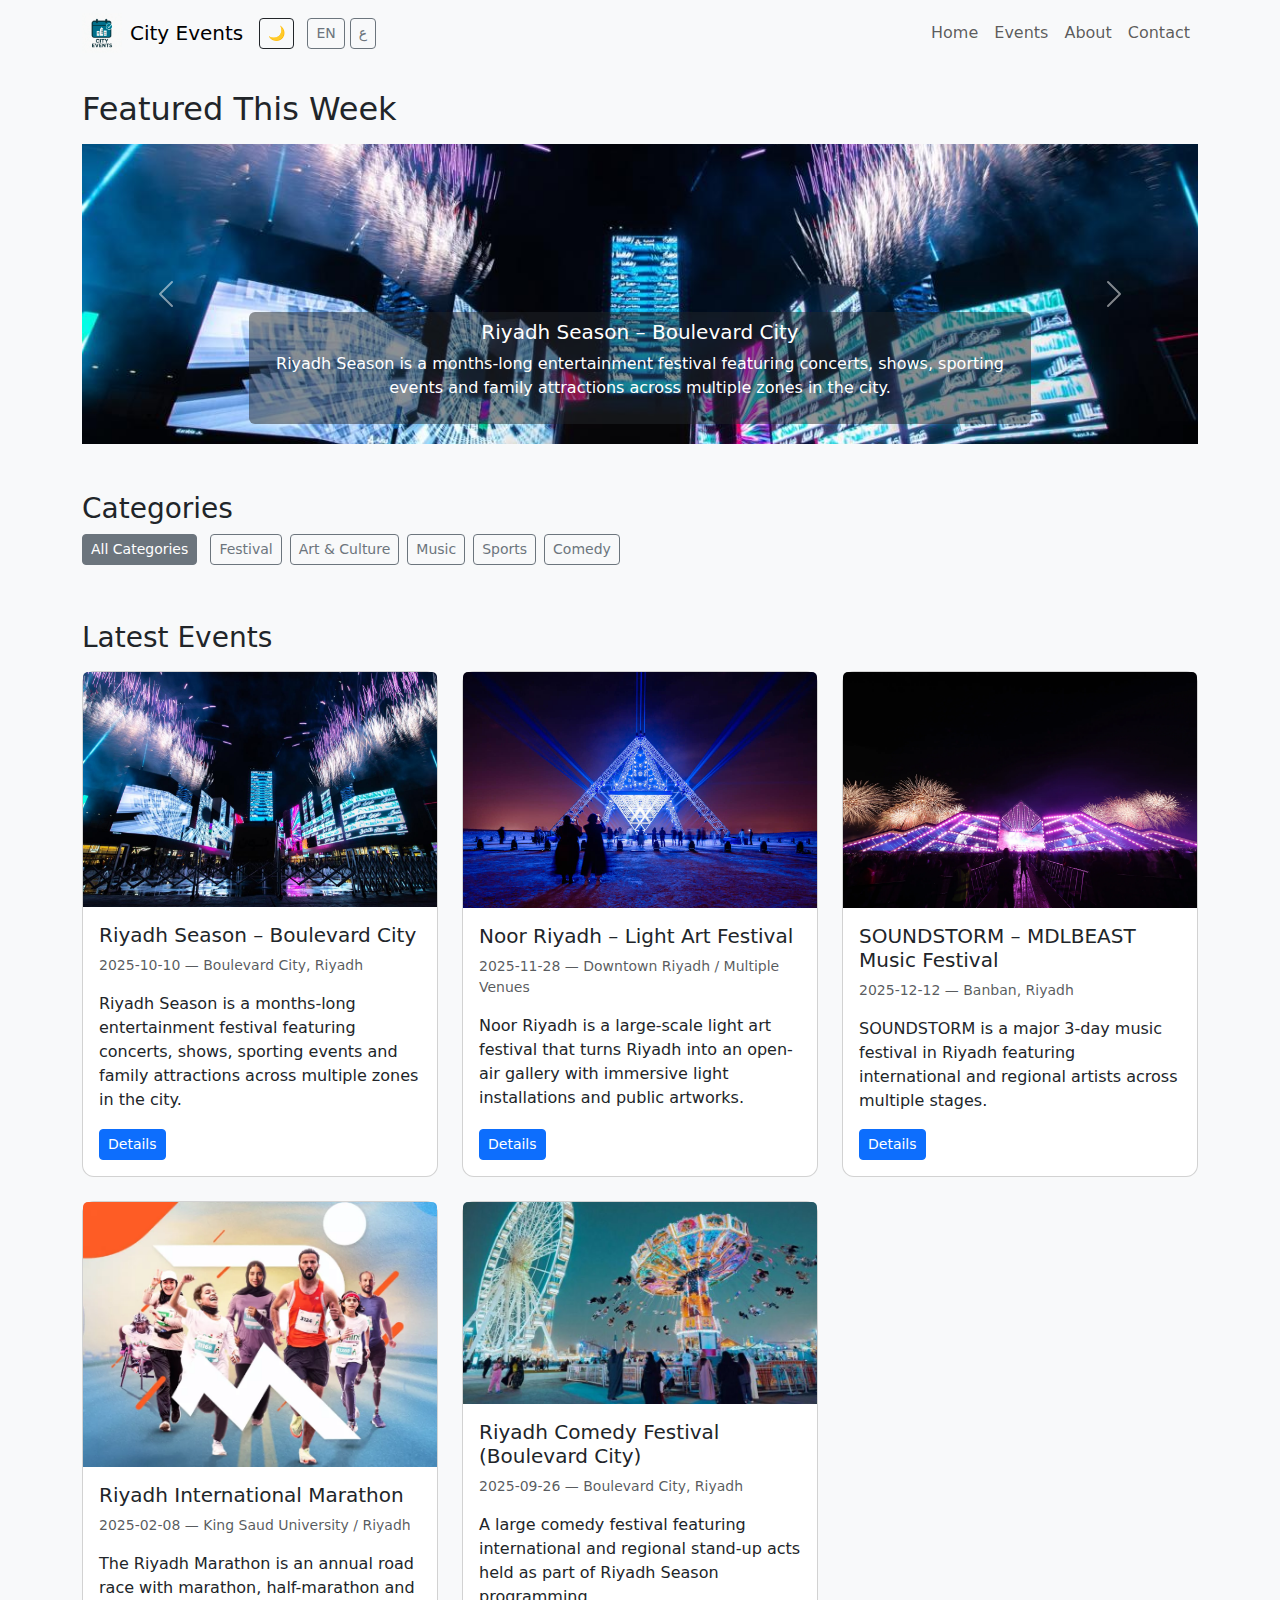
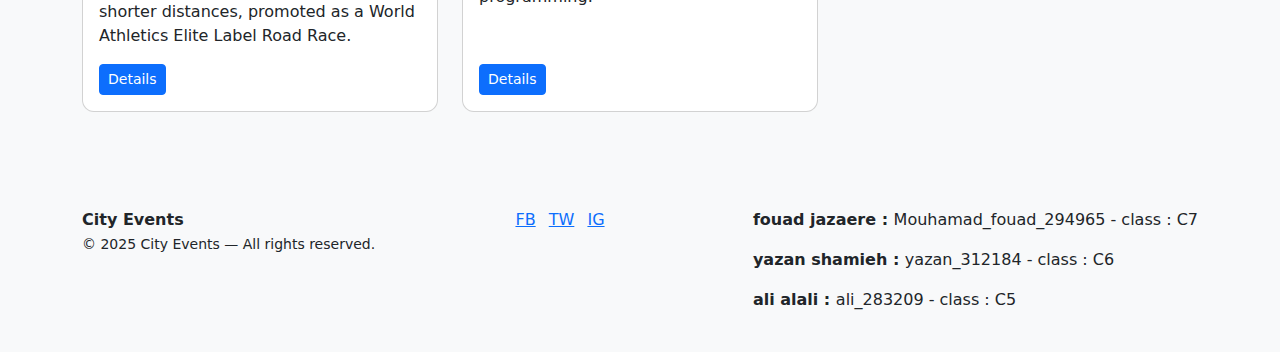
<file: index.html>
<!doctype html>
<html lang="en" id="html-root">

<head>
  <meta charset="utf-8" />
  <meta name="viewport" content="width=device-width, initial-scale=1" />
  <title data-i18n="title_home">City Events Guide</title>
  <link href="https://cdn.jsdelivr.net/npm/bootstrap@5.3.2/dist/css/bootstrap.min.css" rel="stylesheet">
  <link href="assets/css/styles.css" rel="stylesheet">
</head>

<body>
  <nav class="navbar navbar-expand-lg navbar-light bg-light" id="main-navbar">
    <div class="container">
      <a class="navbar-brand d-flex align-items-center" href="index.html">
        <img src="assets/img/logo.png" alt="logo" width="40" height="40" class="me-2">
        <span data-i18n="brand">City Events</span>
      </a>
      <div class="ms-auto d-flex align-items-center">
        <div class="me-3">
          <button id="darkModeToggle" class="btn btn-outline-dark btn-sm me-2">🌙</button>
          <button class="btn btn-outline-secondary btn-sm lang-btn" data-lang="en">EN</button>
          <button class="btn btn-outline-secondary btn-sm lang-btn" data-lang="ar">ع</button>
        </div>
        <button class="navbar-toggler" type="button" data-bs-toggle="collapse" data-bs-target="#navmenu">
          <span class="navbar-toggler-icon"></span>
        </button>
      </div>
      <div class="collapse navbar-collapse" id="navmenu">
        <ul class="navbar-nav ms-auto mb-2 mb-lg-0">
          <li class="nav-item"><a class="nav-link" href="index.html" data-i18n="nav_home">Home</a></li>
          <li class="nav-item"><a class="nav-link" href="events.html" data-i18n="nav_events">Events</a></li>
          <li class="nav-item"><a class="nav-link" href="about.html" data-i18n="nav_about">About</a></li>
          <li class="nav-item"><a class="nav-link" href="contact.html" data-i18n="nav_contact">Contact</a></li>
        </ul>
      </div>
    </div>
  </nav>

  <main class="container my-4">
    <section>
      <h2 class="mb-3" data-i18n="featured">Featured This Week</h2>
      <div id="featuredCarousel" class="carousel slide" data-bs-ride="carousel">
        <div class="carousel-inner" id="carousel-inner">
        </div>
        <button class="carousel-control-prev" type="button" data-bs-target="#featuredCarousel" data-bs-slide="prev">
          <span class="carousel-control-prev-icon"></span>
        </button>
        <button class="carousel-control-next" type="button" data-bs-target="#featuredCarousel" data-bs-slide="next">
          <span class="carousel-control-next-icon"></span>
        </button>
      </div>
    </section>

    <section class="mt-5">
      <h3 data-i18n="categories">Categories</h3>
      <div id="category-badges" class="mt-2">
      </div>
    </section>

    <section class="mt-5">
      <h3 data-i18n="latest">Latest Events</h3>
      <div id="latest-grid" class="row mt-3">
      </div>
    </section>
  </main>

  <footer class="bg-light py-4 mt-5">
    <div class="container d-flex justify-content-between">
      <div>
        <strong data-i18n="brand">City Events</strong><br>
        <small data-i18n="rights">© 2025 City Events — All rights reserved.</small>
      </div>
      <div>
        <a href="#" class="me-2" aria-label="facebook">FB</a>
        <a href="#" class="me-2" aria-label="twitter">TW</a>
        <a href="#" class="me-2" aria-label="instagram">IG</a>
      </div>
      <div>
        <p><b>fouad jazaere : </b>Mouhamad_fouad_294965 - class : C7</p>
        <p><b>yazan shamieh : </b>yazan_312184 - class : C6</p>
        <p><b>ali alali : </b>ali_283209 - class : C5 </p>
      </div>
    </div>
  </footer>

  <script src="https://cdn.jsdelivr.net/npm/bootstrap@5.3.2/dist/js/bootstrap.bundle.min.js"></script>
  <script src="assets/js/main.js"></script>
  <script>initPage('index');</script>
</body>

</html>
</file>
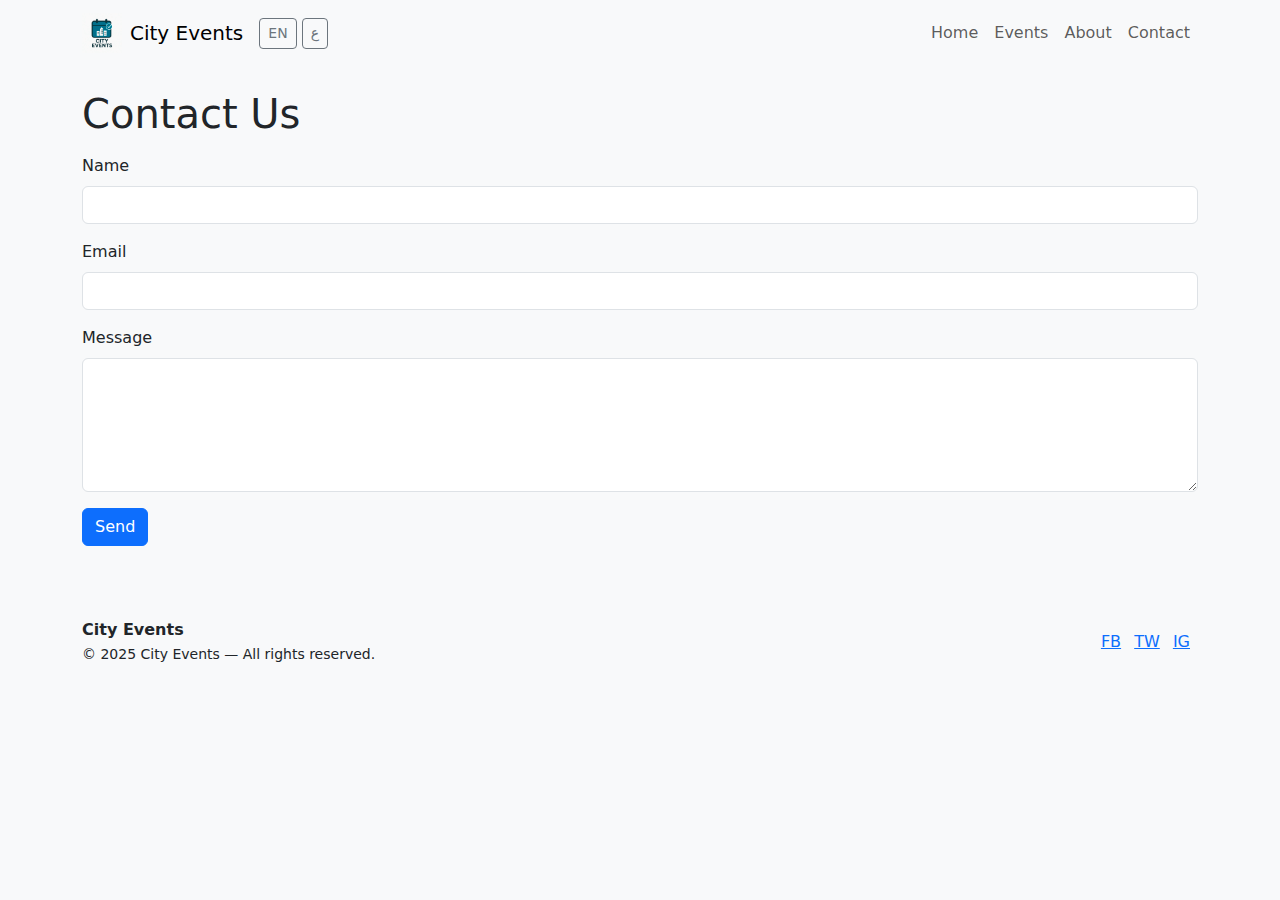
<file: contact.html>
<!doctype html>
<html lang="en" id="html-root">
<head>
  <meta charset="utf-8" />
  <meta name="viewport" content="width=device-width, initial-scale=1" />
  <title data-i18n="title_contact">Contact - City Events Guide</title>
  <link href="https://cdn.jsdelivr.net/npm/bootstrap@5.3.2/dist/css/bootstrap.min.css" rel="stylesheet">
  <link href="assets/css/styles.css" rel="stylesheet">
</head>
<body>
  <nav class="navbar navbar-expand-lg navbar-light bg-light" id="main-navbar">
    <div class="container">
      <a class="navbar-brand d-flex align-items-center" href="index.html">
        <img src="assets/img/logo.png" alt="logo" width="40" height="40" class="me-2">
        <span data-i18n="brand">City Events</span>
      </a>
      <div class="ms-auto d-flex align-items-center">
        <div class="me-3">
          <button class="btn btn-outline-secondary btn-sm lang-btn" data-lang="en">EN</button>
          <button class="btn btn-outline-secondary btn-sm lang-btn" data-lang="ar">ع</button>
        </div>
        <button class="navbar-toggler" type="button" data-bs-toggle="collapse" data-bs-target="#navmenu">
          <span class="navbar-toggler-icon"></span>
        </button>
      </div>
      <div class="collapse navbar-collapse" id="navmenu">
        <ul class="navbar-nav ms-auto mb-2 mb-lg-0">
          <li class="nav-item"><a class="nav-link" href="index.html" data-i18n="nav_home">Home</a></li>
          <li class="nav-item"><a class="nav-link" href="events.html" data-i18n="nav_events">Events</a></li>
          <li class="nav-item"><a class="nav-link" href="about.html" data-i18n="nav_about">About</a></li>
          <li class="nav-item"><a class="nav-link" href="contact.html" data-i18n="nav_contact">Contact</a></li>
        </ul>
      </div>
    </div>
  </nav>

  <main class="container my-4">
    <h1 data-i18n="contact_title">Contact Us</h1>
    <div id="alert-placeholder"></div>
    <form id="contact-form" class="mt-3" novalidate>
      <div class="mb-3">
        <label for="name" class="form-label" data-i18n="label_name">Name</label>
        <input type="text" id="name" class="form-control">
      </div>
      <div class="mb-3">
        <label for="email" class="form-label" data-i18n="label_email">Email</label>
        <input type="email" id="email" class="form-control">
      </div>
      <div class="mb-3">
        <label for="message" class="form-label" data-i18n="label_message">Message</label>
        <textarea id="message" class="form-control" rows="5"></textarea>
      </div>
      <button class="btn btn-primary" type="submit" data-i18n="send">Send</button>
    </form>
  </main>

  <footer class="bg-light py-4 mt-5">
    <div class="container d-flex justify-content-between align-items-center">
      <div>
        <strong data-i18n="brand">City Events</strong><br>
        <small data-i18n="rights">© 2025 City Events — All rights reserved.</small>
      </div>
      <div>
        <a href="#" class="me-2" aria-label="facebook">FB</a>
        <a href="#" class="me-2" aria-label="twitter">TW</a>
        <a href="#" class="me-2" aria-label="instagram">IG</a>
      </div>
    </div>
  </footer>

  <script src="https://cdn.jsdelivr.net/npm/bootstrap@5.3.2/dist/js/bootstrap.bundle.min.js"></script>
  <script src="assets/js/main.js"></script>
  <script>
    initPage('contact');
  </script>
</body>
</html>
</file>
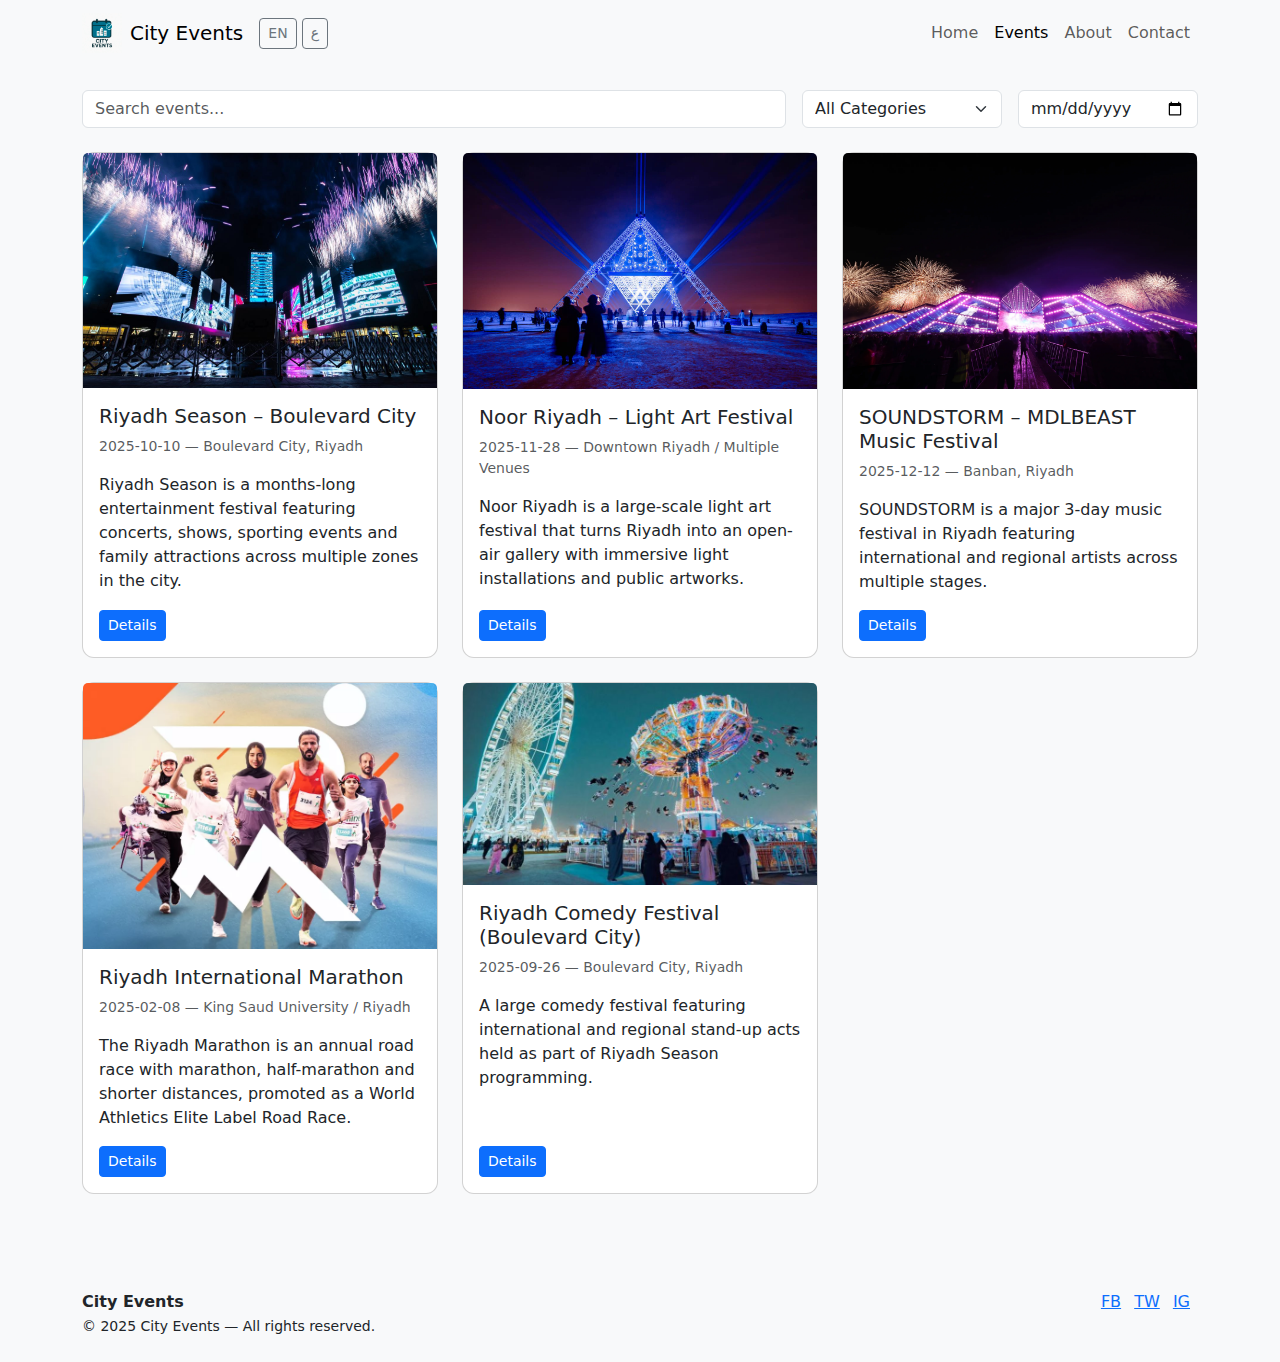
<file: events.html>
<!doctype html>
<html lang="en" id="html-root">
<head>
  <meta charset="utf-8" />
  <meta name="viewport" content="width=device-width, initial-scale=1" />
  <title data-i18n="title_events">Events - City Events Guide</title>
  <link href="https://cdn.jsdelivr.net/npm/bootstrap@5.3.2/dist/css/bootstrap.min.css" rel="stylesheet">
  <link href="assets/css/styles.css" rel="stylesheet">
</head>
<body>
  <nav class="navbar navbar-expand-lg navbar-light bg-light" id="main-navbar">
    <div class="container">
      <a class="navbar-brand d-flex align-items-center" href="index.html">
        <img src="assets/img/logo.png" alt="logo" width="40" height="40" class="me-2">
        <span data-i18n="brand">City Events</span>
      </a>
      <div class="ms-auto d-flex align-items-center">
        <div class="me-3">
          <button class="btn btn-outline-secondary btn-sm lang-btn" data-lang="en">EN</button>
          <button class="btn btn-outline-secondary btn-sm lang-btn" data-lang="ar">ع</button>
        </div>
        <button class="navbar-toggler" type="button" data-bs-toggle="collapse" data-bs-target="#navmenu">
          <span class="navbar-toggler-icon"></span>
        </button>
      </div>
      <div class="collapse navbar-collapse" id="navmenu">
        <ul class="navbar-nav ms-auto mb-2 mb-lg-0">
          <li class="nav-item"><a class="nav-link" href="index.html" data-i18n="nav_home">Home</a></li>
          <li class="nav-item"><a class="nav-link active" href="events.html" data-i18n="nav_events">Events</a></li>
          <li class="nav-item"><a class="nav-link" href="about.html" data-i18n="nav_about">About</a></li>
          <li class="nav-item"><a class="nav-link" href="contact.html" data-i18n="nav_contact">Contact</a></li>
        </ul>
      </div>
    </div>
  </nav>

  <main class="container my-4">
    <div class="d-flex gap-3 align-items-center">
      <input id="search-input" class="form-control" placeholder="Search events..." />
      <select id="filter-category" class="form-select" style="max-width:200px">
        <option value="all" data-i18n="all">All Categories</option>
      </select>
        <input type="date" id="filter-date" class="form-control" style="max-width:180px" />
    </div>

    <section class="mt-4">
      <div id="events-list" class="row">
      </div>
    </section>
  </main>

  <footer class="bg-light py-4 mt-5">
    <div class="container d-flex justify-content-between">
      <div>
        <strong data-i18n="brand">City Events</strong><br>
        <small data-i18n="rights">© 2025 City Events — All rights reserved.</small>
      </div>
       <div>
        <a href="#" class="me-2" aria-label="facebook">FB</a>
        <a href="#" class="me-2" aria-label="twitter">TW</a>
        <a href="#" class="me-2" aria-label="instagram">IG</a>
      </div>
    </div>
  </footer>

  <script src="https://cdn.jsdelivr.net/npm/bootstrap@5.3.2/dist/js/bootstrap.bundle.min.js"></script>
  <script src="assets/js/main.js"></script>
  <script>initPage('events');</script>
</body>
</html>
</file>
<file: assets/css/styles.css>
/* ===============================
   تعريف المتغيرات العامة (الألوان والتصميم)
================================ */
:root {
  --primary: #0d6efd;
  /* اللون الأساسي للتصميم (أزرق) */
  --accent: #ff6b6b;
  /* لون التمييز أو التنبيه (أحمر فاتح) */
  --muted: #f8f9fa;
  /* لون الخلفية العام الفاتح */
  --card-radius: 12px;
  /* نصف قطر زوايا البطاقات */
  --max-width: 1100px;
  /* أقصى عرض للمحتوى في الصفحة */
}

/* ===============================
   تنسيق عام للجسم (Body)
================================ */
body {
  font-family: 'Tajawal', 'Cairo', system-ui, -apple-system, 'Segoe UI', Roboto, 'Helvetica Neue', Arial;
  /* الخطوط المستخدمة (تبدأ بخطوط عربية حديثة ثم خطوط النظام الاحتياطية) */
  background: var(--muted);
  /* خلفية الصفحة باللون الفاتح المحدد */
}

/* ===============================
   تنسيق البطاقات (Cards)
================================ */
.card {
  border-radius: var(--card-radius);
  /* زوايا البطاقات مستديرة */
}

/* ===============================
   تنسيق شعار الشريط العلوي (Navbar)
================================ */
.navbar-brand img {
  filter: hue-rotate(190deg) saturate(1.1);
  /* تعديل لون الشعار ليبدو أكثر انسجامًا مع الثيم */
}

/* ===============================
   دعم الاتجاه من اليمين لليسار (RTL)
================================ */

/* تعويض المسافة اليمنى/اليسرى عند استخدام Bootstrap في الاتجاه RTL */
[dir="rtl"] .me-2 {
  margin-left: .5rem !important;
  /* نقل المسافة إلى اليسار */
  margin-right: 0 !important;
  /* إزالة المسافة من اليمين */
}

/* ضبط التباعد لعناصر تستخدم .ms-auto (محاذاة تلقائية) */
[dir="rtl"] .ms-auto {
  margin-left: auto !important;
  margin-right: 0 !important;
}

/* ضبط المحاذاة للنصوص عند استخدام الفئات النصية */
[dir="rtl"] .text-start {
  text-align: right !important;
  /* النصوص تبدأ من اليمين */
}

[dir="rtl"] .text-end {
  text-align: left !important;
  /* النصوص تنتهي في اليسار */
}

/* ===============================
   ضبط ارتفاع البطاقات في قسم "الأحدث"
================================ */
#latest-grid .card {
  height: 100%;
  /* جعل كل بطاقة تمتد بكامل ارتفاع العمود */
}


/* ================================
   الوضع الداكن العام
================================ */
body.dark-mode {
  background-color: #121212 !important;
  color: #e4e4e4 !important;
}

body.dark-mode .navbar,
body.dark-mode footer {
  background-color: #1f1f1f !important;
  color: #e4e4e4 !important;
}

body.dark-mode .card,
body.dark-mode .bg-light {
  background-color: #2a2a2a !important;
  color: #ffffff !important;
}

body.dark-mode a {
  color: #9dcfff !important;
}

body.dark-mode .btn-outline-dark {
  border-color: #f1f1f1;
  color: #f1f1f1;
}
</file>
